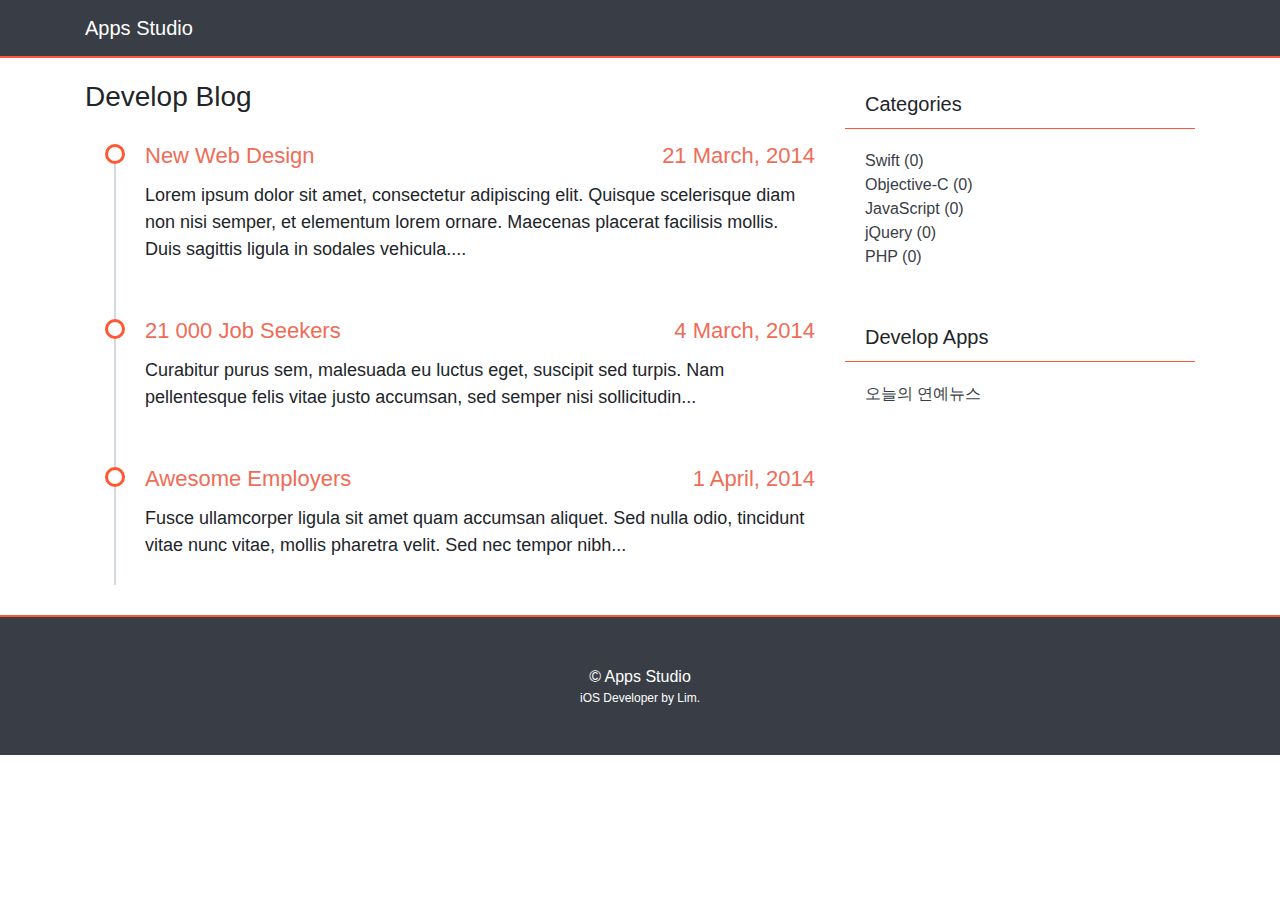
<file: index.html>
<!DOCTYPE html>
<html lang="en">
<head>
  <meta charset="utf-8">
  <meta name="viewport" content="width=device-width, initial-scale=1, shrink-to-fit=no">
  <meta name="description" content="">
  <meta name="author" content="Dongju Lim">
  <title>Apps Studio - Develop Blog</title>
  <!-- Bootstrap core CSS -->
  <link href="css/bootstrap.min.css" rel="stylesheet">
  <!-- Custom styles for this template -->
  <link href="css/blog-home.css" rel="stylesheet">
</head>
<body>
  <!-- Navigation -->
  <nav class="navbar navbar-expand-lg navbar-dark navi-bg-393e46 fixed-top" >
    <div class="container">
      <a class="navbar-brand mb-0 h1" href="/index.html">Apps Studio</a>
    </div>
  </nav>

  <!-- Page Content -->
  <div class="container">
    <div class="row">
      <!-- Blog Entries Column -->
      <div class="col-md-8">
        <h3 class="my-4">Develop Blog</h3>

        <!-- Blog Post -->
        <ul class="timeline">
          <li>
            <a target="_blank" href="https://www.totoprayogo.com/#" class="float-left">New Web Design</a>
            <a href="#" class="float-right">21 March, 2014</a>
            <p>Lorem ipsum dolor sit amet, consectetur adipiscing elit. Quisque scelerisque diam non nisi semper, et elementum lorem ornare. Maecenas placerat facilisis mollis. Duis sagittis ligula in sodales vehicula....</p>
          </li>
          <li>
            <a href="#" class="float-left">21 000 Job Seekers</a>
            <a href="#" class="float-right">4 March, 2014</a>
            <p>Curabitur purus sem, malesuada eu luctus eget, suscipit sed turpis. Nam pellentesque felis vitae justo accumsan, sed semper nisi sollicitudin...</p>
          </li>
          <li>
            <a href="#" class="float-left">Awesome Employers</a>
            <a href="#" class="float-right">1 April, 2014</a>
            <p>Fusce ullamcorper ligula sit amet quam accumsan aliquet. Sed nulla odio, tincidunt vitae nunc vitae, mollis pharetra velit. Sed nec tempor nibh...</p>
          </li>
        </ul>
      </div>

      <!-- Sidebar Widgets Column -->
      <div class="col-md-4">
        <!-- Categories Widget -->
        <div class="card my-4">
          <h5 class="card-header">Categories</h5>
          <div class="card-body">
            <div class="row">
              <div class="col-lg-12">
                <ul class="list-unstyled mb-0">
                  <li>
                    <a href="/develop/swift/index.php">Swift (0)</a>
                  </li>
                  <li>
                    <a href="/develop/objective/index.php">Objective-C (0)</a>
                  </li>
                  <li>
                    <a href="/develop/javascript/index.php">JavaScript (0)</a>
                  </li>
                  <li>
                    <a href="/develop/jquery/index.php">jQuery (0)</a>
                  </li>
                  <li>
                    <a href="/develop/php/index.php">PHP (0)</a>
                  </li>
                </ul>
              </div>
            </div>
          </div>
        </div>

        <!-- Side Widget -->
        <div class="card my-4">
          <h5 class="card-header">Develop Apps</h5>
          <div class="card-body">
            <div class="row">
              <div class="col-lg-12">
                <ul class="list-unstyled mb-0">
                  <li>
                    <a href="#">오늘의 연예뉴스</a>
                  </li>
                </ul>
              </div>
            </div>
          </div>
        </div>

      </div>

    </div>
    <!-- /.row -->

  </div>
  <!-- /.container -->

  <!-- Footer -->
  <footer class="py-5 footer-bg-393e46">
    <div class="container">
      <p class="m-0 text-center text-white">&copy; Apps Studio</p>
      <p class="m-0 text-center text-white" style="font-size:12px; margin-top:8px;">iOS Developer by Lim.</p>
    </div>
    <!-- /.container -->
  </footer>

  <!-- Bootstrap core JavaScript -->
  <script src="js/jquery/jquery.min.js"></script>
  <script src="js/bootstrap/bootstrap.bundle.min.js"></script>

</body>

</html>
</file>
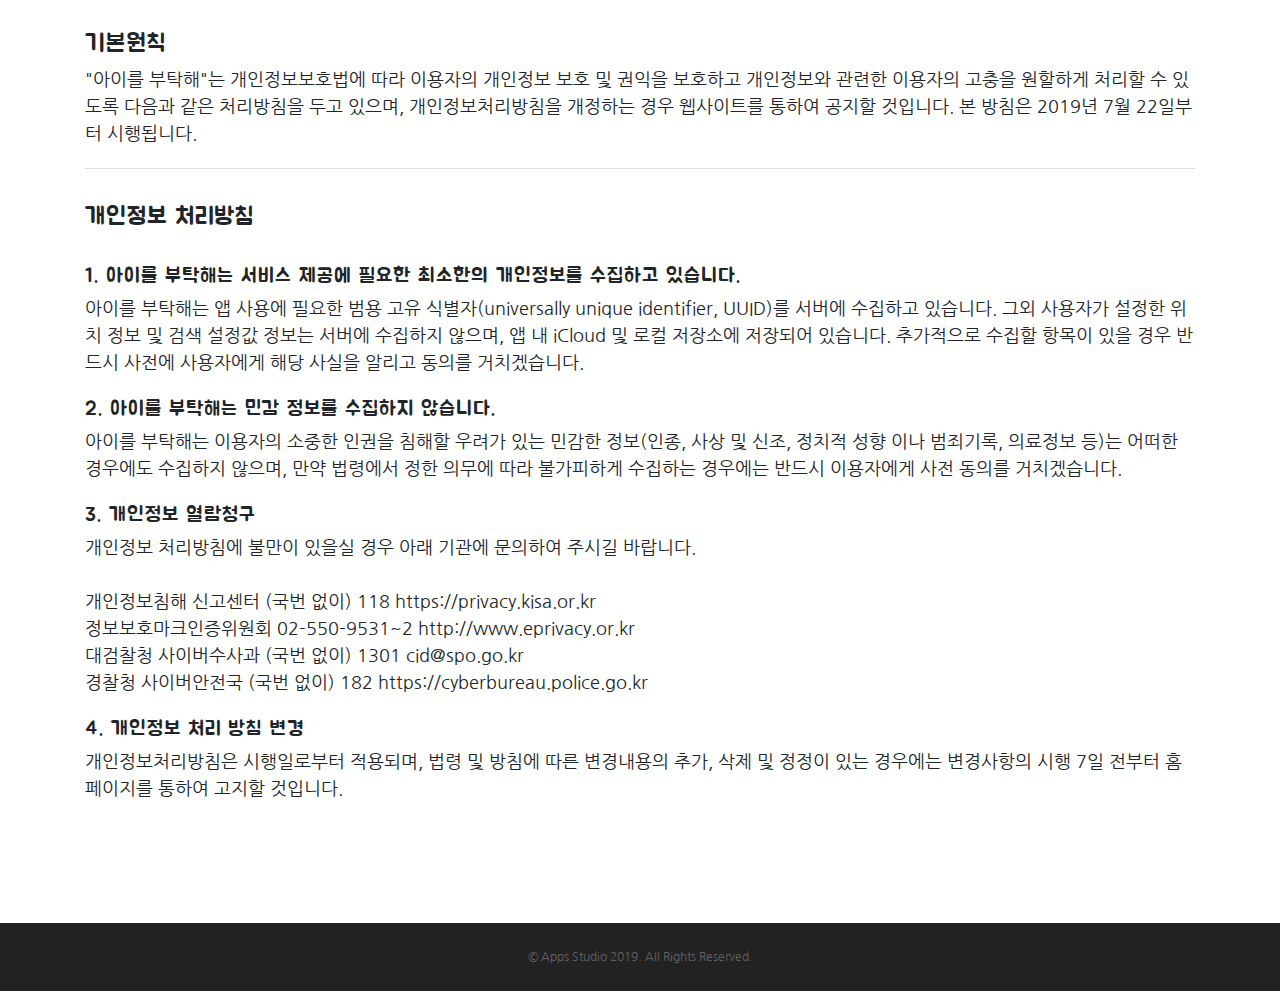
<file: terms/index.html>
<!DOCTYPE html>
<html lang="ko">
<head>
  <meta charset="utf-8">
  <meta name="viewport" content="width=device-width, initial-scale=1, shrink-to-fit=no">
  <meta http-equiv="X-UA-Compatible" content="ie=edge">
  <meta name="description" content="">
  <meta name="author" content="Apps Studio">
  <title>아이를 부탁해</title>
  <link rel="apple-touch-icon" sizes="57x57" href="../images/apple-icon-57x57.png">
  <link rel="apple-touch-icon" sizes="60x60" href="../images/apple-icon-60x60.png">
  <link rel="apple-touch-icon" sizes="72x72" href="../images/apple-icon-72x72.png">
  <link rel="apple-touch-icon" sizes="76x76" href="../images/apple-icon-76x76.png">
  <link rel="apple-touch-icon" sizes="114x114" href="../images/apple-icon-114x114.png">
  <link rel="apple-touch-icon" sizes="120x120" href="../images/apple-icon-120x120.png">
  <link rel="apple-touch-icon" sizes="144x144" href="../images/apple-icon-144x144.png">
  <link rel="apple-touch-icon" sizes="152x152" href="../images/apple-icon-152x152.png">
  <link rel="apple-touch-icon" sizes="180x180" href="../images/apple-icon-180x180.png">
  <link rel="icon" type="image/png" sizes="192x192"  href="/android-icon-192x192.png">
  <link rel="icon" type="image/png" sizes="32x32" href="../images/favicon-32x32.png">
  <link rel="icon" type="image/png" sizes="96x96" href="../images/favicon-96x96.png">
  <link rel="icon" type="image/png" sizes="16x16" href="../images/favicon-16x16.png">
  <link rel="manifest" href="../images/manifest.json">
  <meta name="msapplication-TileColor" content="#ffffff">
  <meta name="msapplication-TileImage" content="../images/ms-icon-144x144.png">
  <meta name="theme-color" content="#ffffff">
  <link href="https://fonts.googleapis.com/css?family=Black+Han+Sans|Jua|Nanum+Gothic:400,700,800|Noto+Sans+KR:400,500,700&display=swap&subset=korean" rel="stylesheet">
  <!-- Bootstrap core CSS -->
  <link rel="stylesheet" href="https://stackpath.bootstrapcdn.com/bootstrap/4.3.1/css/bootstrap.min.css" integrity="sha384-ggOyR0iXCbMQv3Xipma34MD+dH/1fQ784/j6cY/iJTQUOhcWr7x9JvoRxT2MZw1T" crossorigin="anonymous">

  <!-- Custom fonts for this template -->
  <link rel="stylesheet" href="https://use.fontawesome.com/releases/v5.7.2/css/all.css" integrity="sha384-fnmOCqbTlWIlj8LyTjo7mOUStjsKC4pOpQbqyi7RrhN7udi9RwhKkMHpvLbHG9Sr" crossorigin="anonymous">
  <!-- Custom styles for this template -->
  <link href="../css/new-age.css" rel="stylesheet">
  <!-- Global site tag (gtag.js) - Google Analytics -->
  <script async src="https://www.googletagmanager.com/gtag/js?id=G-M1984DWYFH"></script>
  <script>
    window.dataLayer = window.dataLayer || [];
    function gtag(){dataLayer.push(arguments);}
    gtag('js', new Date());

    gtag('config', 'G-M1984DWYFH');
  </script>
</head>
<body id="page-top">
  <section class="terms">
    <div class="container">

      <div class="row" style="margin-top: -70px;">
        <div class="col-lg-12 my-auto">
          <h4>기본원칙</h4>
          <p>
            "아이를 부탁해"는 개인정보보호법에 따라 이용자의 개인정보 보호 및 권익을 보호하고 개인정보와 관련한 이용자의 고충을 원할하게 처리할 수 있도록 다음과 같은 처리방침을 두고 있으며, 개인정보처리방침을 개정하는 경우 웹사이트를 통하여 공지할 것입니다. 본 방침은 2019년 7월 22일부터 시행됩니다.
          </p>
          <div style="margin: 10px 0px; border-bottom: 1px solid #dedede;"></div><br>

          <h4>개인정보 처리방침</h4><br>
          <h5>1. 아이를 부탁해는 서비스 제공에 필요한 최소한의 개인정보를 수집하고 있습니다.</h5>
          <p>
            아이를 부탁해는 앱 사용에 필요한 범용 고유 식별자(universally unique identifier, UUID)를 서버에 수집하고 있습니다. 그외 사용자가 설정한 위치 정보 및 검색 설정값 정보는 서버에 수집하지 않으며, 앱 내 iCloud 및 로컬 저장소에 저장되어 있습니다. 추가적으로 수집할 항목이 있을 경우 반드시 사전에 사용자에게 해당 사실을 알리고 동의를 거치겠습니다.
          </p>
          <h5>2. 아이를 부탁해는 민감 정보를 수집하지 않습니다.</h5>
          <p>
            아이를 부탁해는 이용자의 소중한 인권을 침해할 우려가 있는 민감한 정보(인종, 사상 및 신조, 정치적 성향 이나 범죄기록, 의료정보 등)는 어떠한 경우에도 수집하지 않으며, 만약 법령에서 정한 의무에 따라 불가피하게 수집하는 경우에는 반드시 이용자에게 사전 동의를 거치겠습니다.
          </p>

          <h5>3. 개인정보 열람청구</h5>
          <p>
            개인정보 처리방침에 불만이 있을실 경우 아래 기관에 문의하여 주시길 바랍니다. <br><br>
            개인정보침해 신고센터 (국번 없이) 118 https://privacy.kisa.or.kr<br>
            정보보호마크인증위원회 02-550-9531~2 http://www.eprivacy.or.kr<br>
            대검찰청 사이버수사과 (국번 없이) 1301 cid@spo.go.kr<br>
            경찰청 사이버안전국 (국번 없이) 182 https://cyberbureau.police.go.kr<br>
          </p>

          <h5>4. 개인정보 처리 방침 변경</h5>
          <p>
            개인정보처리방침은 시행일로부터 적용되며, 법령 및 방침에 따른 변경내용의 추가, 삭제 및 정정이 있는 경우에는 변경사항의 시행 7일 전부터 홈페이지를 통하여 고지할 것입니다.
          </p>
        </div>
      </div>
    </div>
  </section>

<footer>
    <div class="container">
      <p>&copy; Apps Studio 2019. All Rights Reserved.</p>
    </div>
</footer>

  <!-- Bootstrap core JavaScript -->
  <script src="https://code.jquery.com/jquery-3.3.1.slim.min.js" integrity="sha384-q8i/X+965DzO0rT7abK41JStQIAqVgRVzpbzo5smXKp4YfRvH+8abtTE1Pi6jizo" crossorigin="anonymous"></script>
  <script src="https://stackpath.bootstrapcdn.com/bootstrap/4.3.1/js/bootstrap.min.js" integrity="sha384-JjSmVgyd0p3pXB1rRibZUAYoIIy6OrQ6VrjIEaFf/nJGzIxFDsf4x0xIM+B07jRM" crossorigin="anonymous"></script>
  <!-- Plugin JavaScript -->
  <!-- Custom scripts for this template -->
  <script src="../js/new-age.js"></script>
</body>
</html>
</file>
<file: css/blog-home.css>
/*!
 * Start Bootstrap - Blog Home (https://startbootstrap.com/template-overviews/blog-home)
 * Copyright 2013-2019 Start Bootstrap
 * Licensed under MIT (https://github.com/BlackrockDigital/startbootstrap-blog-home/blob/master/LICENSE)
 */
body {
  padding-top: 56px;
}

.navi-bg-393e46 { background-color: #393e46; border-bottom: 2px solid #ff5733;}
.footer-bg-393e46 { background-color: #393e46; border-top: 2px solid #ff5733;}
.border-line-color-ff5733 { border-color: #ff5733;}
.card {border: none;}
.card-header {background-color: #fff; border-bottom: 1px solid #ff5733; color:solid #ff5733; }
.card a {color:#393e46}
.card a.active {color:#ff5733;}

ul.timeline {
    list-style-type: none;
    position: relative;
}
ul.timeline:before {
    content: ' ';
    background: #d4d9df;
    display: inline-block;
    position: absolute;
    left: 29px;
    width: 2px;
    height: 100%;
    z-index: 400;
}
ul.timeline > li {
    margin: 30px 0px;
    padding-left: 20px;
}
ul.timeline > li:before {
    content: ' ';
    background: white;
    display: inline-block;
    position: absolute;
    border-radius: 50%;
    border: 3px solid #ff5733;
    left: 20px;
    width: 20px;
    height: 20px;
    z-index: 400;
}
ul.timeline > li a {color: #ef6c57; font-size: 22px; margin-top: -5px; font-weight: 400;}
ul.timeline > li p {clear: both;display: inline-block; padding: 10px 0px; font-size: 18px;}
</file>
<file: css/new-age.css>
/*!
 * Start Bootstrap - New Age v5.0.6 (https://startbootstrap.com/template-overviews/new-age)
 * Copyright 2013-2019 Start Bootstrap
 * Licensed under MIT (https://github.com/BlackrockDigital/startbootstrap-new-age/blob/master/LICENSE)
 */

html,
body {
  width: 100%;
  height: 100%;
}

body {
  font-family: 'Nanum Gothic', 'Noto Sans KR', 'Black Han Sans', 'Jua', sans-serif;
}

a {
  color: #FFE135;
  -webkit-transition: all .35s;
  transition: all .35s;
}

a:hover, a:focus {
  color: #fcbd20;
}

hr {
  max-width: 100px;
  margin: 25px auto 0;
  border-width: 1px;
  border-color: rgba(34, 34, 34, 0.1);
}

hr.light {
  border-color: white;
}

h1,
h2,
h3,
h4,
h5,
h6 {
  font-family: 'Jua', 'Black Han Sans', sans-serif;
  font-weight: 200;
  letter-spacing: 1px;
}

p {
  font-size: 18px;
  line-height: 1.5;
  margin-bottom: 20px;
}

section {
  padding: 100px 0;
}

section h2 {
  font-size: 50px;
}

#mainNav {
  border-color: rgba(34, 34, 34, 0.05);
  background-color: white;
  -webkit-transition: all .35s;
  transition: all .35s;
  font-family: 'Nanum Gothic', 'Noto Sans KR', sans-serif;
  font-weight: 400;
  letter-spacing: 1px;
  border-bottom: 1px solid #dedede;
}

#mainNav .navbar-brand {
  color: #729d39;
  font-family: 'Black Han Sans', 'Jua', sans-serif;
  font-weight: 400;
  font-size: 24px;
  letter-spacing: 1px;
}

#mainNav .navbar-brand:hover, #mainNav .navbar-brand:focus {
  color: #FFE135;
}

#mainNav .navbar-toggler {
  font-size: 15px;
  padding: 8px 10px;
  color: #729d39;
}

#mainNav .navbar-nav > li > a {
  font-size: 14px;
  font-family: 'Jua', 'Black Han Sans', sans-serif;
  letter-spacing: 2px;
  text-transform: uppercase;
}

#mainNav .navbar-nav > li > a.active {
  color: #FFE135 !important;
  background-color: transparent;
}

#mainNav .navbar-nav > li > a.active:hover {
  background-color: transparent;
}

#mainNav .navbar-nav > li > a,
#mainNav .navbar-nav > li > a:focus {
  color: #729d39;
}

#mainNav .navbar-nav > li > a:hover,
#mainNav .navbar-nav > li > a:focus:hover {
  color: #FFE135;
}

@media (min-width: 992px) {
 /*
  #mainNav {
    background-color: white;
  }
  #mainNav .navbar-brand {
    color: fade(white, 70%);
  }
  #mainNav .navbar-brand:hover, #mainNav .navbar-brand:focus {
    color: white;
  }
  #mainNav .navbar-nav > li > a,
  #mainNav .navbar-nav > li > a:focus {
    color: rgba(255, 255, 255, 0.7);
  }
  #mainNav .navbar-nav > li > a:hover,
  #mainNav .navbar-nav > li > a:focus:hover {
    color: white;
  }
  #mainNav.navbar-shrink {
    border-color: rgba(34, 34, 34, 0.1);
    background-color: white;
  }
  #mainNav.navbar-shrink .navbar-brand {
    color: #222222;
  }
  #mainNav.navbar-shrink .navbar-brand:hover, #mainNav.navbar-shrink .navbar-brand:focus {
    color: #FFE135;
  }
  #mainNav.navbar-shrink .navbar-nav > li > a,
  #mainNav.navbar-shrink .navbar-nav > li > a:focus {
    color: #222222;
  }
  #mainNav.navbar-shrink .navbar-nav > li > a:hover,
  #mainNav.navbar-shrink .navbar-nav > li > a:focus:hover {
    color: #FFE135;
  }
  */
}

header.masthead {
  position: relative;
  width: 100%;
  padding-top: 150px;
  padding-bottom: 100px;
  color: #786A23;
  background: url("/images/resource/bg-pattern6.png");
  background-repeat: repeat;
 /* background: url("/images/resource/bg-pattern3.png"), -webkit-gradient(linear, right top, left top, from(#7b4397), to(#dc2430));
  background: url("/images/resource/bg-pattern3.png"), linear-gradient(to left, #7b4397, #dc2430); */
}

header.masthead .header-content {
  max-width: 500px;
  margin-bottom: 100px;
  text-align: center;
}

header.masthead .header-content h1 {
  font-size: 30px;
}

header.masthead .device-container {
  max-width: 325px;
  margin-right: auto;
  margin-left: auto;
}

header.masthead .device-container .screen img {
  border-radius: 3px;
}

@media (min-width: 992px) {
  header.masthead {
    height: 100vh;
    min-height: 775px;
    padding-top: 0;
    padding-bottom: 0;
  }
  header.masthead .header-content {
    margin-bottom: 0;
    text-align: left;
  }
  header.masthead .header-content h1 {
    font-size: 50px;
  }
  header.masthead .device-container {
    max-width: 325px;
  }
}

section.download {
  position: relative;
  padding: 150px 0;
}

section.download h2 {
  font-size: 50px;
  margin-top: 0;
}

section.download .badges .badge-link {
  display: block;
  margin-bottom: 25px;
}

section.download .badges .badge-link:last-child {
  margin-bottom: 0;
}

section.download .badges .badge-link img {
  height: 60px;
}

@media (min-width: 768px) {
  section.download .badges .badge-link {
    display: inline-block;
    margin-bottom: 0;
  }
}

@media (min-width: 768px) {
  section.download h2 {
    font-size: 70px;
  }
}

section.features .section-heading {
  margin-bottom: 100px;
}

section.features .section-heading h2 {
  margin-top: 0;
}

section.features .section-heading p {
  margin-bottom: 0;
}

section.features .device-container,
section.features .feature-item {
  max-width: 325px;
  margin: 0 auto;
}

section.features .device-container {
  margin-bottom: 100px;
}

@media (min-width: 992px) {
  section.features .device-container {
    margin-bottom: 0;
  }
}

section.features .feature-item {
  padding-top: 50px;
  padding-bottom: 50px;
  text-align: center;
}

section.features .feature-item h3 {
  font-size: 30px;
}

section.features .feature-item i {
  font-size: 80px;
  display: block;
  margin-bottom: 15px;
  background: -webkit-gradient(linear, right top, left top, from(#EB5F5D), to(#e05655));
  background: linear-gradient(to left, #EB5F5D, #e05655);
  -webkit-background-clip: text;
  -webkit-text-fill-color: transparent;
}


section.contact {
  text-align: center;
}

section.contact h2 {
  margin-top: 0;
  margin-bottom: 25px;
}

section.contact h2 i {
  color: #dd4b39;
}

section.contact ul.list-social {
  margin-bottom: 0;
}

section.contact ul.list-social li a {
  font-size: 40px;
  line-height: 80px;
  display: block;
  width: 80px;
  height: 80px;
  color: white;
  border-radius: 100%;
}

section.contact ul.list-social li.social-twitter a {
  background-color: #1da1f2;
}

section.contact ul.list-social li.social-twitter a:hover {
  background-color: #0d95e8;
}

section.contact ul.list-social li.social-facebook a {
  background-color: #3b5998;
}

section.contact ul.list-social li.social-facebook a:hover {
  background-color: #344e86;
}

section.contact ul.list-social li.social-google-plus a {
  background-color: #dd4b39;
}

section.contact ul.list-social li.social-google-plus a:hover {
  background-color: #d73925;
}

section.contact ul.list-social li.social-instagram a {
  background-color: #c13765;
}

section.contact ul.list-social li.social-instagram a:hover {
  background-color: #5850bb;
}

section.adFitBox {
  height: 100px;
  text-align: center;
  padding: 0px;
}
#mobieAdFit {display: block;}
#pcAdFit {display: none;}
@media (min-width: 730px) {
  section.adFitBox {
    height: 90px;
    text-align: center;
  }
  #mobieAdFit {display: none;}
  #pcAdFit {display: block;}
}

section.terms .section-heading {
  margin-bottom: 100px;
}

section.terms .section-heading h2 {
  margin-top: 0;
}

section.terms .section-heading p {
  margin-bottom: 0;
}

section.share .section-heading {
  margin-bottom: 100px;
}

section.share .section-heading h2 {
  margin-top: 0;
}

section.share .section-heading p {
  margin-bottom: 0;
}

footer {
  padding: 25px 0;
  text-align: center;
  color: rgba(255, 255, 255, 0.3);
  background-color: #222222;
}

footer p {
  font-size: 12px;
  margin: 0;
}

footer ul {
  margin-bottom: 0;
}

footer ul li a {
  font-size: 12px;
  color: rgba(255, 255, 255, 0.3);
}

footer ul li a:hover, footer ul li a:focus, footer ul li a:active, footer ul li a.active {
  text-decoration: none;
}

.bg-primary {
  /*background: #FFE135;
  background: -webkit-gradient(linear, left top, left bottom, from(#FFE135), to(#fdc539));
  background: linear-gradient(#FFE135, #fdc539);
  */
  background: url("/images/resource/bg-pattern5.png");
  background-repeat: repeat;
}

.text-primary {
  color: #FFE135;
}

.no-gutter > [class*='col-'] {
  padding-right: 0;
  padding-left: 0;
}

.btn-outline {
  color: #786A23;
  border: 1px solid;
  border-color: #786A23;
}

.btn-outline:hover, .btn-outline:focus, .btn-outline:active, .btn-outline.active {
  color: white;
  border-color: #FFE135;
  background-color: #FFE135;
}

.btn {
  border-radius: 300px;
  font-family: 'Jua', 'Black Han Sans', sans-serif;
  letter-spacing: 2px;
  text-transform: uppercase;
}

.btn-xl {
  font-size: 16px;
  padding: 13px 35px;
}

 /* GENERAL STYLE */
.device-mockup {
  position: relative;
  width: 100%;
  padding-bottom: 185%;
}

.device-mockup > .device {
  position: absolute;
  top: 0; bottom: 0; left: 0; right: 0;
  width: 100%; height: 100%;
  background-size: 100% 100%;
  background-repeat: no-repeat;
  background-image: url("/images/resource/portrait.png");
  z-index: 20;
}

.device-mockup > .screen {
  position: absolute;
  top: 3%; bottom: 3%; left: 6.8%; right: 6.8%;
  background-size: 100% 100%;
  background-repeat: no-repeat; 
  overflow: hidden;
  z-index: 10;
}
</file>
